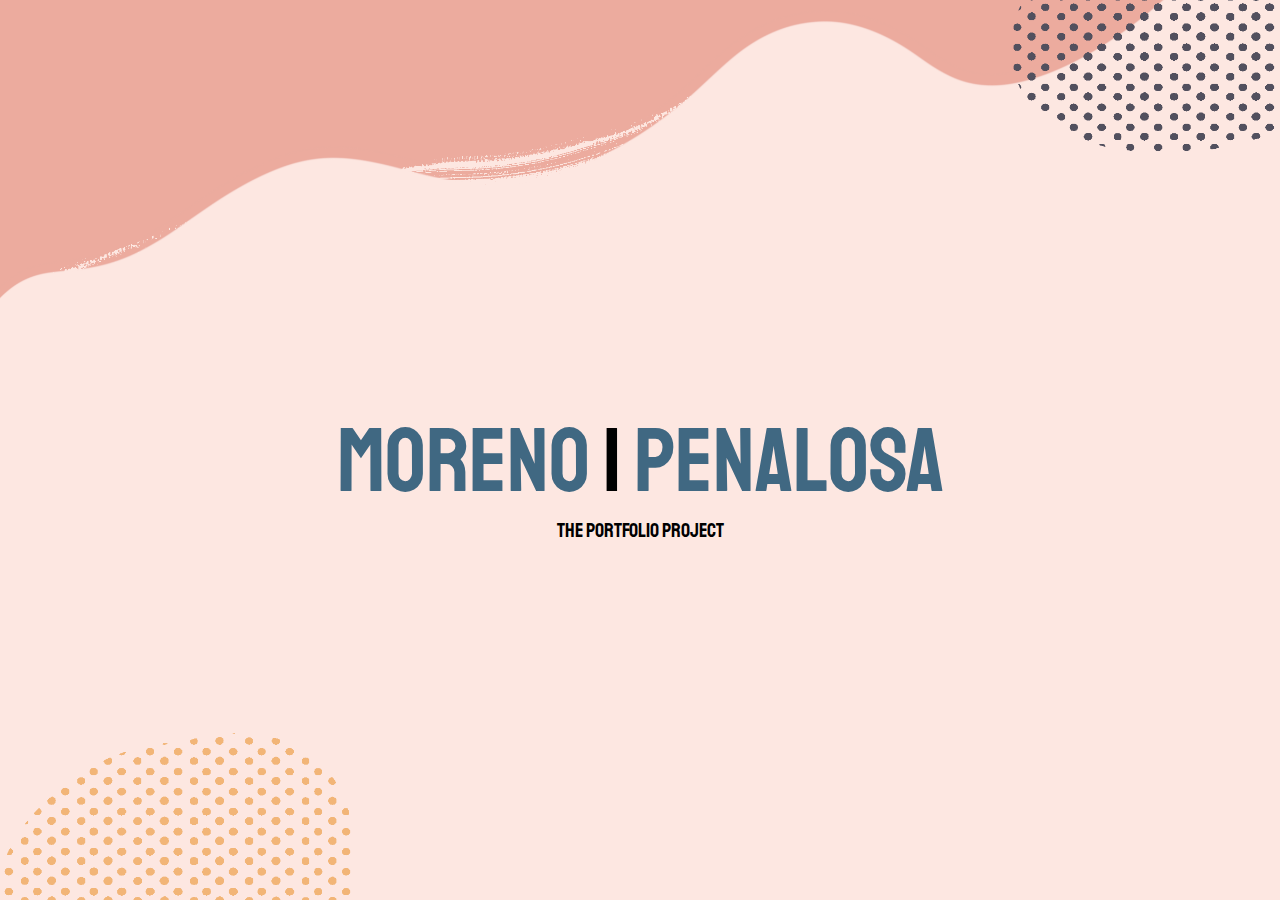
<file: index.html>
<html>
    <head>
        <title>
            The Portfolio Project
        </title>
    </head>
    
    <link rel="stylesheet" href="style.css">

    
    <body>     
        
        <div class="title-container">
            <div>
                <a href="moreno-index.html" class="project-creators">Moreno </a>
                <span class="line">| </span>
                <a href="penalosa-index.html" class="project-creators">Penalosa</a>
            </div>

            <div>
                <p class="project-title">The Portfolio Project</p>

            </div>

        </div>
        

    </body>
   
</html>
</file>
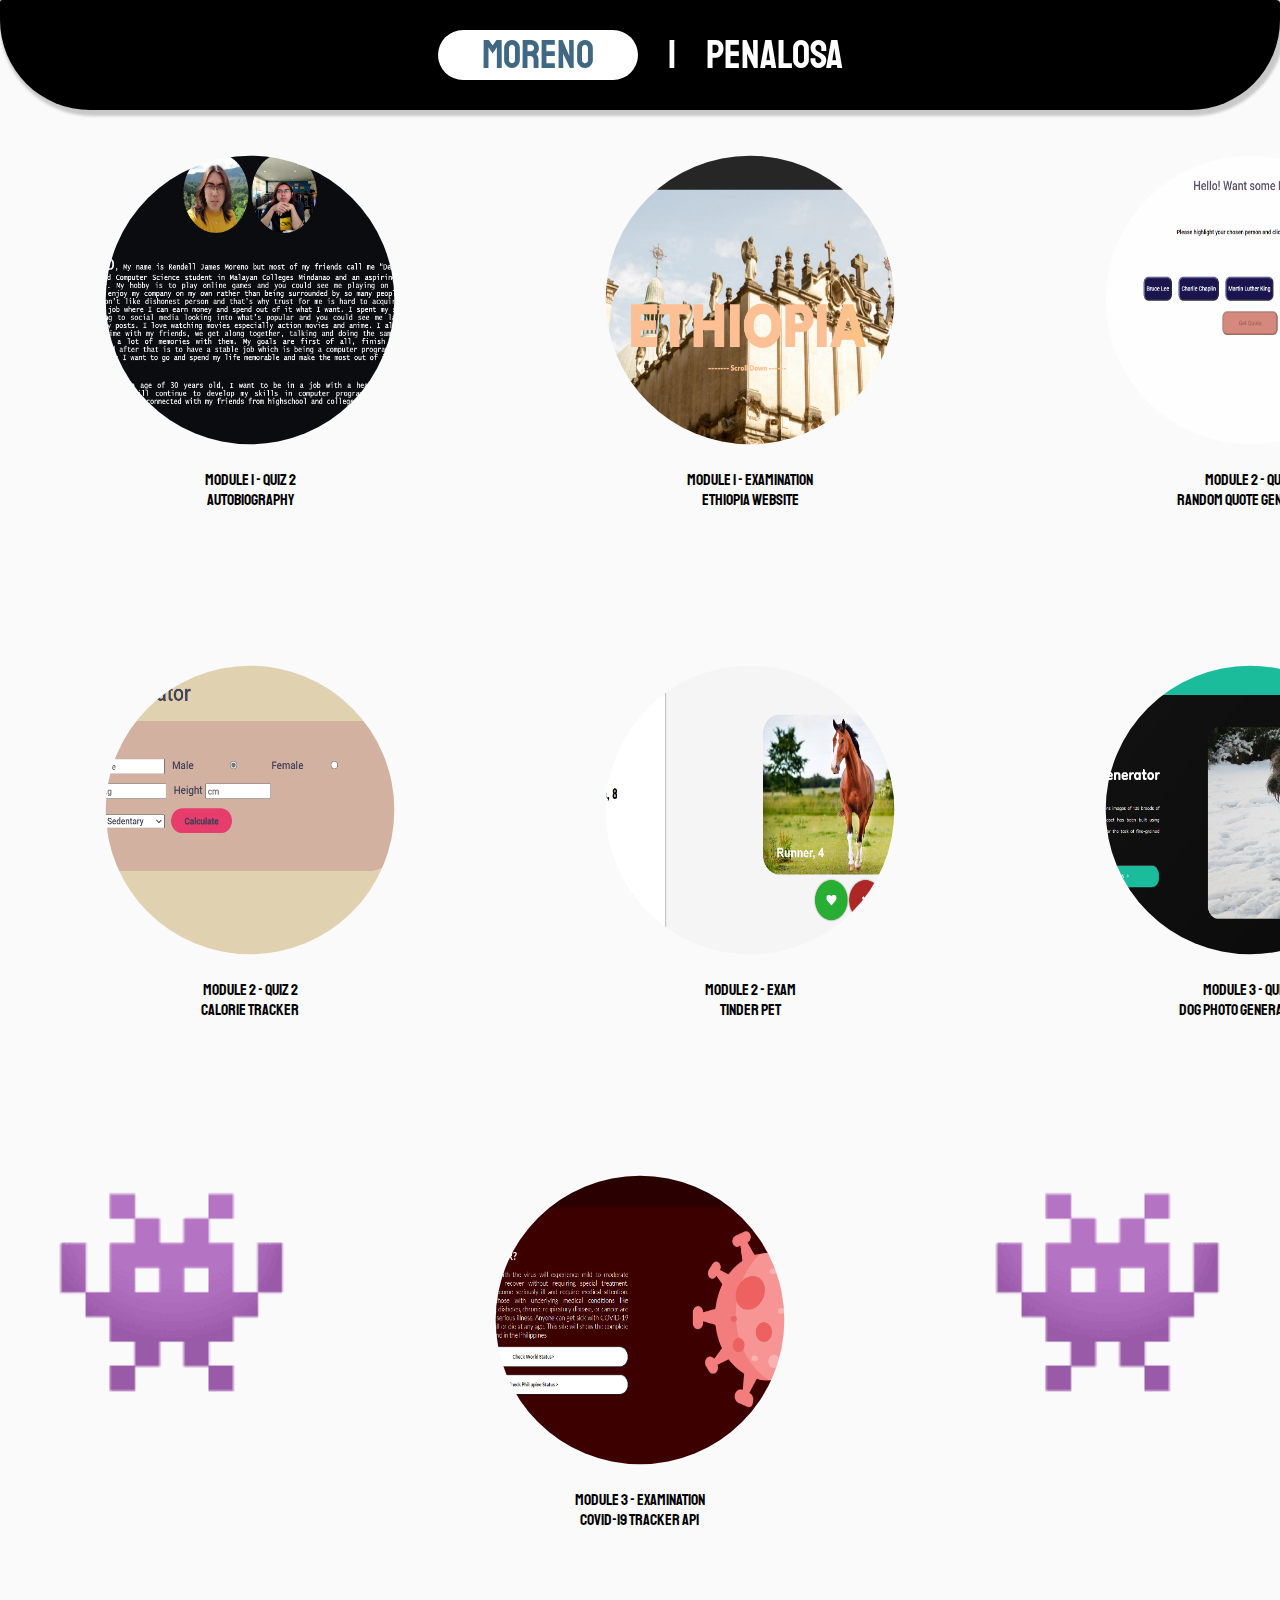
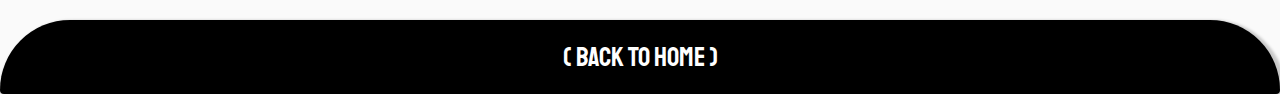
<file: moreno-index.html>
<html>
    
    <head>
        <title>
            Moreno's Projects
        </title>
    </head>
    
    <link rel="stylesheet" href="moreno-index-style.css">
    <div class="header">

        <a href="" class="project-creators">Moreno</a>
                <span class="line">| </span>
                <a href="penalosa-index.html" class="project-creators-penalosa">Penalosa</a>
    </div>
    
    <body>     
        
        <div class="row-segment">
            <div class="column-segment">
                <a href="projects-moreno\projects\it103p-autobio\index.html">
                <img src="image-assets\website-screenshots-moreno\moreno-bio.png" alt=""> 
                </a>
                <p><br>Module 1 - Quiz 2</p>
                <p>Autobiography</p>


            </div>
            <div class="column-segment">
                <a href="projects-moreno\projects\module-1-exam-tourist-attraction\ethiopia_main.html">
                    <img src="image-assets\website-screenshots-moreno\moreno-ethiopia.png" alt="">
                </a>
                <p><br>Module 1 - Examination</p>
                <p>Ethiopia Website</p>

            </div>
            <div class="column-segment">
                <a href="projects-moreno\projects\it103p-m2q1-quotegenerator\index.html">
                    <img src="image-assets\website-screenshots-moreno\moreno-quotegen.png" alt="">
                </a>
                
                <p><br>Module 2 - Quiz 1</p>
                <p>Random Quote Generator</p>

            </div>
            

        </div>

        <div class="row-segment">
            <div class="column-segment">
                <a href="projects-moreno\projects\it103p-m2q2-calorie-tracker\landing.html">
                    <img src="image-assets\website-screenshots-moreno\moreno-caltracker.png" alt="">
                </a>
                <p><br>Module 2 - Quiz 2</p>
                <p>Calorie Tracker</p>

            </div>
            <div class="column-segment">
                <a href="projects-penalosa\TinderPet - M2EXAM\index.html">
                    <img src="image-assets\website-screenshots-penalosa\penalosa-pettinder.png" alt="">
                </a>
                
                <p><br>Module 2 - Exam</p>
                <p>Tinder Pet</p>
            
            </div>
            <div class="column-segment">
                <a href="projects-penalosa\DOGPHOTOGENERATOR-M3Q2\index.html">
                    <img src="image-assets\website-screenshots-penalosa\penalosa-dogphotogen.png" alt="">
                </a>
                <p><br>Module 3 - Quiz 2</p>
                <p>Dog Photo Generator API</p>
            
            </div>
            
        </div>

        <div class="row-segment">
            <div class="column-segment">
                <p class="emoji-style">👾</p>
               

            </div>
            
            <div class="column-segment">
                <a href="projects-penalosa\COVIDER - M3EXAM\index.html">
                    <img src="image-assets\website-screenshots-penalosa\penalosa-covider.png" alt="">
                </a>
                <p><br>Module 3 - Examination</p>
                <p>COVID-19 Tracker API</p>

            </div>

            <div class="column-segment">
                <p class="emoji-style">👾</p>

            </div>

        </div>
        
        <footer>
            <a href="index.html"> ( Back To Home ) </a>
        </footer>
    </body>
   
</html>
</file>
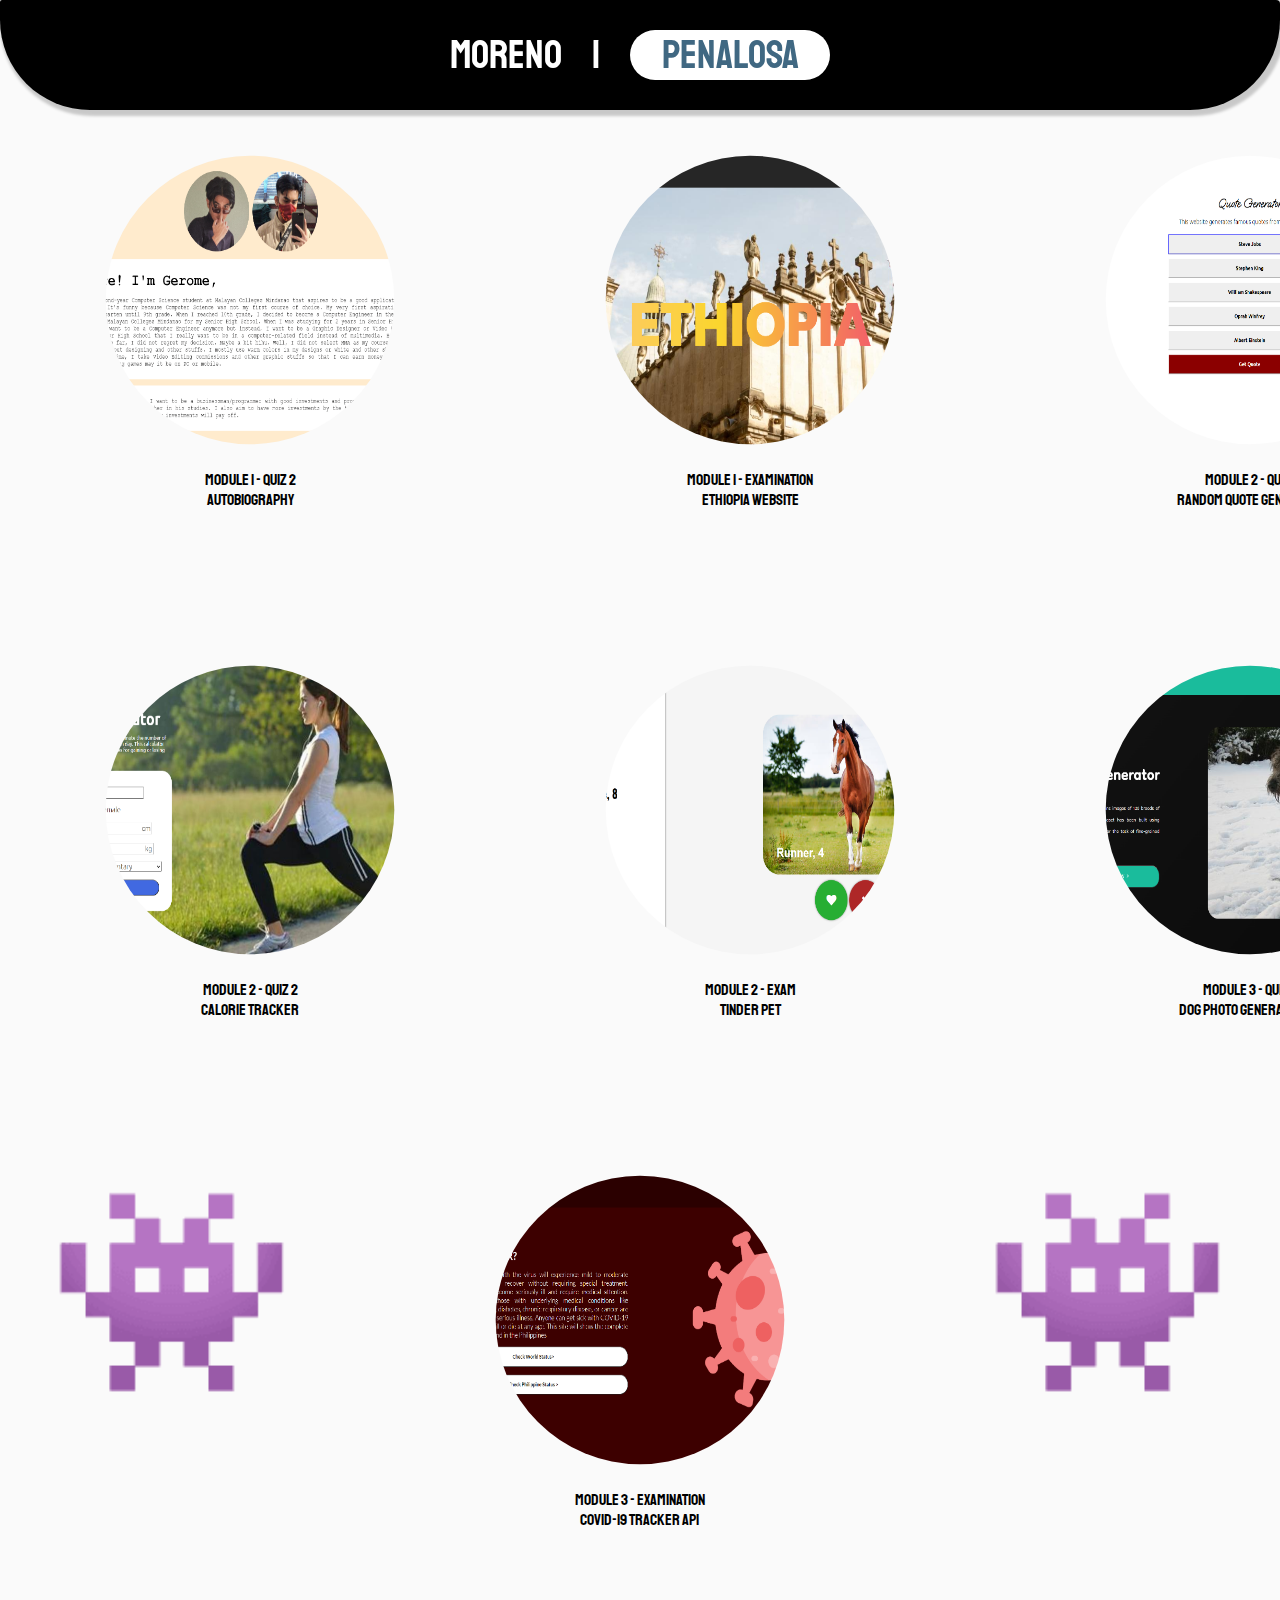
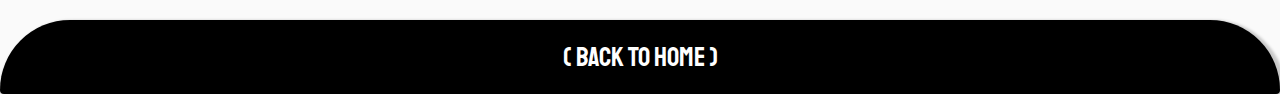
<file: penalosa-index.html>
<html>
    
    <head>
        <title>
            Penalosa's Projects
        </title>
    </head>
    
    <link rel="stylesheet" href="penalosa-index-style.css">
    <div class="header">

        <a href="moreno-index.html" class="project-creators">Moreno</a>
                <span class="line">| </span>
                <a href="" class="project-creators-penalosa">Penalosa</a>
    </div>
    
    <body>     
        
        <div class="row-segment">
            <div class="column-segment">
                <a href="projects-penalosa\Biography - M1Q2\autobiography_main.html">
                
                <img src="image-assets\website-screenshots-penalosa\penalosa-biography.png" alt=""> 
                
                </a>
                <p><br>Module 1 - Quiz 2</p>
                <p>Autobiography</p>


            </div>
            <div class="column-segment">
                <a href="projects-penalosa\Tourist Attraction - M1EXAM\ethiopia_main.html">
                    <img src="image-assets\website-screenshots-penalosa\penalosa-ethiopia.png" alt="">
                </a>
                <p><br>Module 1 - Examination</p>
                <p>Ethiopia Website</p>

            </div>
            <div class="column-segment">
                <a href="projects-penalosa\Random Quote - M2Q1\index.html">
                    <img src="image-assets\website-screenshots-penalosa\penalosa-quotegen.png" alt="">
                </a>
                
                <p><br>Module 2 - Quiz 1</p>
                <p>Random Quote Generator</p>

            </div>
            
       

        </div>

        <div class="row-segment">
            <div class="column-segment">
                <a href="projects-penalosa\Fitness Test - M2Q2\index.html">
                    <img src="image-assets\website-screenshots-penalosa\penalosa-caltracker.png" alt="">
                </a>
                <p><br>Module 2 - Quiz 2</p>
                <p>Calorie Tracker</p>

            </div>
            <div class="column-segment">
                <a href="projects-penalosa\TinderPet - M2EXAM\index.html">
                    <img src="image-assets\website-screenshots-penalosa\penalosa-pettinder.png" alt="">
                </a>
                
                <p><br>Module 2 - Exam</p>
                <p>Tinder Pet</p>
            
            </div>
            <div class="column-segment">
                <a href="projects-penalosa\DOGPHOTOGENERATOR-M3Q2\index.html">
                    <img src="image-assets\website-screenshots-penalosa\penalosa-dogphotogen.png" alt="">
                </a>
                <p><br>Module 3 - Quiz 2</p>
                <p>Dog Photo Generator API</p>
            
            </div>
            
        </div>

        <div class="row-segment">
            <div class="column-segment">
                <p class="emoji-style">👾</p>
               

            </div>
            
            <div class="column-segment">
                <a href="projects-penalosa\COVIDER - M3EXAM\index.html">
                    <img src="image-assets\website-screenshots-penalosa\penalosa-covider.png" alt="">
                </a>
                <p><br>Module 3 - Examination</p>
                <p>COVID-19 Tracker API</p>

            </div>

            <div class="column-segment">
                <p class="emoji-style">👾</p>

            </div>

        </div>
        
        <footer>
            <a href="index.html"> ( Back To Home ) </a>
        </footer>
    </body>
   
</html>
</file>
<file: style.css>
@import url('https://fonts.googleapis.com/css2?family=Staatliches&display=swap');

*{
    font-family: 'Staatliches', cursive;
    margin: 0;
    padding: 0;
}

a {
    text-decoration: none;
}

html{
    background-image: url('image-assets/background.png');
    background-repeat: no-repeat;
    background-size: cover;
}

body{
    text-align: center;
    margin: 0% auto;
}

.title-container {
    
    position: relative;
    margin-top: 45vh;
    display: flex;
    flex-direction: column;
    width: 100%;
}

.project-creators {
    font-size: 90 ;
    color: #406882;
}

.project-title {
    font-size: 20;
}

.line{
    font-size: 90

}



.header{
    
    background: #2B0000;
    color: white;
    font-size: 30px;
    text-align: right;
    padding-left: 20;
    padding-right: 20;
    display: flex;
    flex-direction: row;
    position: fixed;
    width: 4000;
    margin-bottom: 400;
}

.header img{
    margin: 20;
    width: 57;
    height: 57;
}

.header p{
    margin-top: 20;
    font-size: 40px;
    font-weight: 700;
}
</file>
<file: moreno-index-style.css>
@import url('https://fonts.googleapis.com/css2?family=Staatliches&display=swap');

*{
    font-family: 'Staatliches', cursive;
    margin: 0;
    padding: 0;
}

a {
    text-decoration: none;
    color: white;
}

html{
    background-color: #fafafa;
    background-repeat: no-repeat;
    background-size: cover;
}

body{
    text-align: center;
    margin: 0% auto;
}

footer{
    
    margin-top: 10vh;
    box-shadow: 3px 3px 3px 3px rgba(0, 0, 0, 0.2);
    border-radius: 70px 70px 4px 4px;
    background: black;
    color: white;
    font-size: 3vh;
    justify-content: center;
    display: flex;
    flex-direction: row;
    position: absolute;
    width: 100%;

  
}

footer a{
    
    text-decoration: none;
    margin: 20px;
    color: white;

  
}

.title-container {
    
    position: relative;
    display: flex;
    flex-direction: column;
    width: 100%;
}

.project-creators {
    font-size: 40 ;
    margin: 30;
    height: 50;
    width: 200;
    background-color: white;
    border-radius: 60px;
    color: #406882;
}

.project-creators-penalosa {
    font-size: 40 ;
    margin: 30;
}

.project-title {
    font-size: 20;
}

.line{
    font-size: 40;
    margin-top: 30;
    margin-bottom: 30;
    color: white;

}
.back{

    font-size: 40;
    margin-top: 30;
    margin-bottom: 30;
 
}

.header{
    
    box-shadow: 3px 3px 3px 3px rgba(0, 0, 0, 0.2);
    border-radius: 2px 4px 90px 90px;
    background: black;
    color: white;
    font-size: 30vh;
    justify-content: center;
    display: flex;
    flex-direction: row;
    position: fixed;
    width: 100%;
    z-index: +1;

}

.header img{
    margin: 20;
    width: 57;
    height: 57;
}

.row-segment {

    display: flex;
    flex-direction: row;
    justify-content: space-around; 

}

.column-segment {

    margin-top: 150;
    margin-left: 0px;
    margin-right: 0px;
    display: flex;
    flex-direction: column;
    justify-content: space-between;
   
}

.column-segment img{


    border-radius: 60px;
    width: 500;
    height: 300;
    display: flex;
    clip-path: circle(35%);


}

.emoji-style {
    font-size: 200;
}

.emoji-style:hover {
    font-size: 200;
}
</file>
<file: penalosa-index-style.css>
@import url('https://fonts.googleapis.com/css2?family=Staatliches&display=swap');

*{
    font-family: 'Staatliches', cursive;
    margin: 0;
    padding: 0;
}

a {
    text-decoration: none;
}

html{
    background-color: #fafafa;
    background-repeat: no-repeat;
    background-size: cover;
}

body{
    text-align: center;
    margin: 0% auto;
}

footer{
    
    margin-top: 10vh;
    box-shadow: 3px 3px 3px 3px rgba(0, 0, 0, 0.2);
    border-radius: 70px 70px 4px 4px;
    background: black;
    color: white;
    font-size: 3vh;
    justify-content: center;
    display: flex;
    flex-direction: row;
    position: absolute;
    width: 100%;

}

footer a{
    
    text-decoration: none;
    margin: 20px;
    color: white;
  
}

.title-container {
    
    position: relative;
    display: flex;
    flex-direction: column;
    width: 100%;
}

.project-creators {
    font-size: 40 ;
    color: white;
    margin: 30;
}

.project-creators-penalosa {
    font-size: 40 ;
    color: #406882;
    height: 50;
    width: 200;
    background-color: white;
    border-radius: 60px;
    margin: 30;
}

.project-title {
    font-size: 20;
}

.line{
    font-size: 40;
    margin-top: 30;
    margin-bottom: 30;
    color: white;

}
.back{
    font-size: 40;
    margin-top: 30;
    margin-bottom: 30;
 
}

.header{
    
    box-shadow: 3px 3px 3px 3px rgba(0, 0, 0, 0.2);
    border-radius: 2px 4px 90px 90px;
    background: black;
    color: white;
    font-size: 30vh;
    justify-content: center;
    display: flex;
    flex-direction: row;
    position: fixed;
    width: 100%;
    z-index: +1;

}

.header img{
    margin: 20;
    width: 57;
    height: 57;
}

.row-segment {


    display: flex;
    flex-direction: row;
    justify-content: space-around;
 

    
}

.column-segment {

    margin-top: 150;
    margin-left: 0px;
    margin-right: 0px;
    display: flex;
    flex-direction: column;
    justify-content: space-between;

   
}

.column-segment img{

    border-color: turquoise;
    border-radius: 60px;
    width: 500;
    height: 300;
    display: flex;
    clip-path: circle(35%);
   

}

.emoji-style {
    font-size: 200;
}

.emoji-style:hover {
    font-size: 200;
}
</file>
